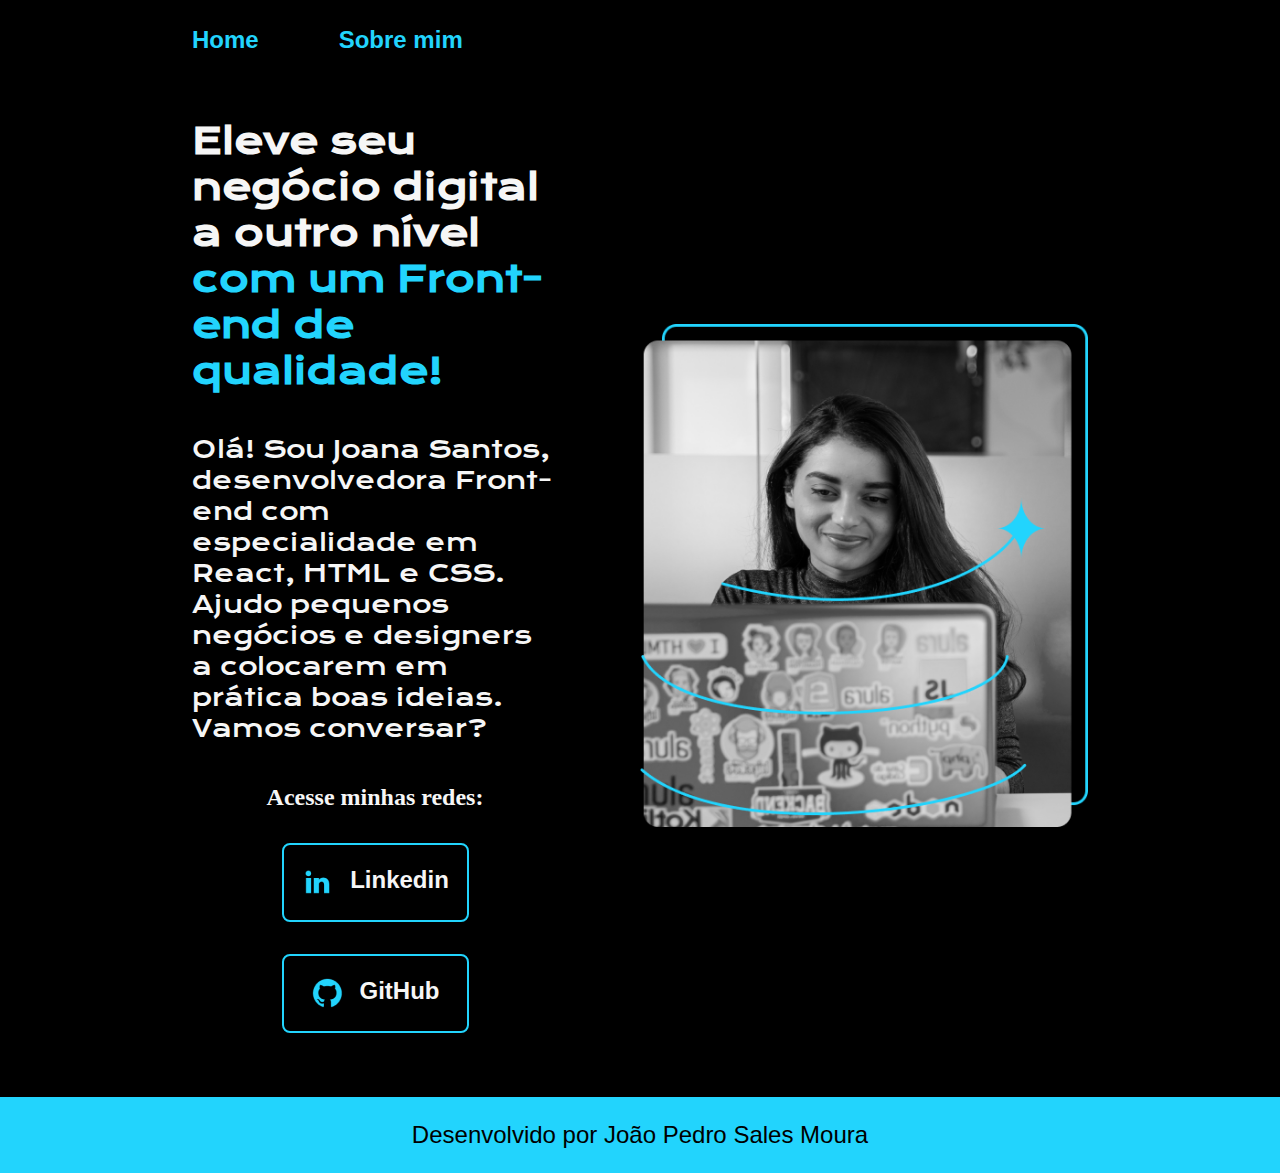
<file: index.html>
<!DOCTYPE html>
<html lang="pt-br">
<head>
    <meta charset="UTF-8">
    <meta http-equiv="X-UA-Compatible" content="IE=edge">
    <meta name="viewport" content="width=device-width, initial-scale=1.0">
    <title>Portfólio</title>
    <link rel="stylesheet" href="./styles/styles.css">
</head>
<body>
    <!-- Cabeçalho -->
    <header class="cabecalho">
        <nav class="cabecalho_menu">
            <a class="cabecalho_menu_link" href="index.html">Home</a>
            <a class="cabecalho_menu_link" href="about.html">Sobre mim</a>
        </nav>
    </header> 
    <main class="apresentacao">
        <section class="apresentacao_conteudo">
            <h1 class="apresentacao_conteudo_titulo">Eleve seu negócio digital a outro nível <strong class="titulo-destaque"> com um Front-end de qualidade! </strong></h1>
            <p class="apresentacao_conteudo_texto">Olá! Sou Joana Santos, desenvolvedora Front-end com especialidade em React, HTML e CSS. Ajudo pequenos negócios e designers a colocarem em prática boas ideias. Vamos conversar?</p>
            <div class="apresentacao_links">
                <h2 class="apresentacao_links_subtitulo">Acesse minhas redes: </h2>
                <a class="apresentacao_links_navegacao" href="https://www.linkedin.com/in/joao-pedro-sales-moura/">
                <img src="./assets/linkedin.png" alt="Imagem do ícone do linkedin">
                Linkedin 
                </a>
            
                <a class="apresentacao_links_navegacao" href="https://github.com/JPSales1">
                <img src="./assets/github.png" alt="Imagem ícone do GitHub">    
                GitHub
                </a>

            </div>
        </section>
        <img class="apresentacao_imagem" src="./assets/Imagem.png" alt="Foto da Joana Santos programando">
    </main>
    <footer class="rodape">
        <p>Desenvolvido por João Pedro Sales Moura</p>
    </footer>
</body>
</html>
</file>
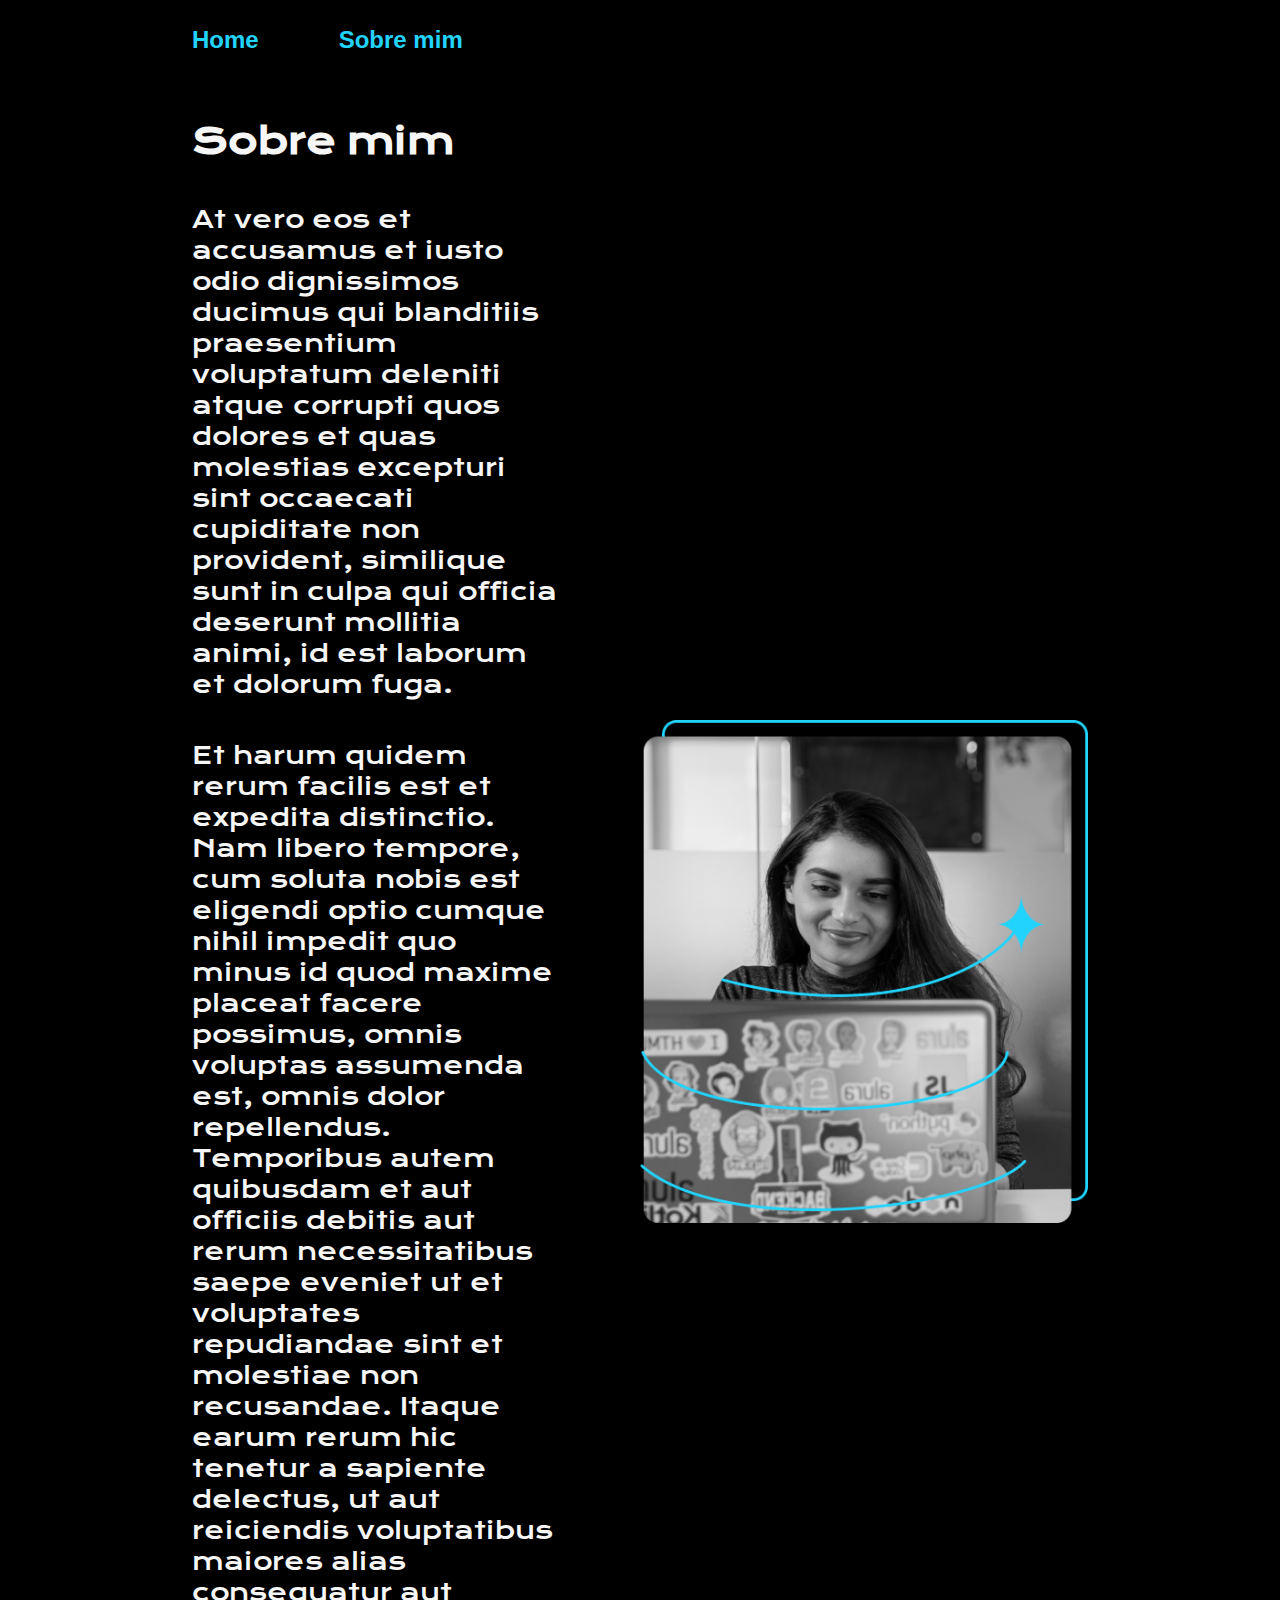
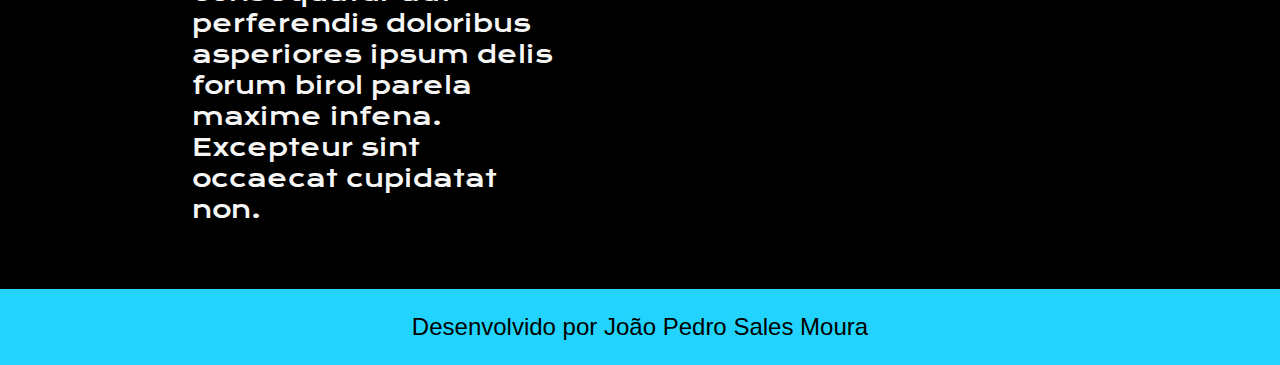
<file: about.html>
<!DOCTYPE html>
<html lang="pt-br">
<head>
    <meta charset="UTF-8">
    <meta name="viewport" content="width=device-width, initial-scale=1.0">
    <title>Sobre mim</title>
    <link rel="stylesheet" href="./styles/styles.css">
</head>
<body>
    <!-- O header e o footer são iguais pras duas pag, então pode copiar e colar -->
    <header class="cabecalho">
        <nav class="cabecalho_menu">
            <a class="cabecalho_menu_link" href="index.html">Home</a>
            <a class="cabecalho_menu_link" href="about.html">Sobre mim</a>
        </nav>
    </header> 

    <main class="apresentacao">
        <section class="apresentacao_conteudo">
            <h1 class="apresentacao_conteudo_titulo">Sobre mim</h1>
            <p class="apresentacao_conteudo_texto">At vero eos et accusamus et iusto odio dignissimos ducimus qui blanditiis praesentium voluptatum deleniti atque corrupti quos dolores et quas molestias excepturi sint occaecati cupiditate non provident, similique sunt in culpa qui officia deserunt mollitia animi, id est laborum et dolorum fuga.
            </p>
            <p class="apresentacao_conteudo_texto"> Et harum quidem rerum facilis est et expedita distinctio. Nam libero tempore, cum soluta nobis est eligendi optio cumque nihil impedit quo minus id quod maxime placeat facere possimus, omnis voluptas assumenda est, omnis dolor repellendus. Temporibus autem quibusdam et aut officiis debitis aut rerum necessitatibus saepe eveniet ut et voluptates repudiandae sint et molestiae non recusandae. Itaque earum rerum hic tenetur a sapiente delectus, ut aut reiciendis voluptatibus maiores alias consequatur aut perferendis doloribus asperiores ipsum delis forum birol parela maxime infena. Excepteur sint occaecat cupidatat non.</p>
        </section>
        <img class="apresentacao_imagem" src="./assets/Imagem.png" alt="Foto da Joana Santos programando">
    </main>

    <footer class="rodape">
        <p>Desenvolvido por João Pedro Sales Moura</p>
    </footer>
</body>
</html>
</file>
<file: styles/styles.css>
@import url('https://fonts.googleapis.com/css2?family=Krona+One&family=Montserrat:wght@400;600&display=swap');

:root{
    /* variaveis da cor */
    --cor-primaria: #000000;
    --cor-secundaria: #F6F6F6;
    --cor-terciaria: #22D4FD;
    --cor-hover: #272727;

    /* variaveis da fonte */
    --fonte-primaria: 'Krona One', sans-serif;
    --fonte-secundaria: 'Montesserat', sans-serif;
}


*{
    margin: 0;
    padding: 0;
}


body {
    /* height: 100vh; */
    box-sizing: border-box;
    background-color: var(--cor-primaria);
    color: var(--cor-secundaria);
    
}

.cabecalho{
    padding: 2% 0% 0% 15%;
}

.cabecalho_menu{
    display: flex;
    gap: 80px;

}

.cabecalho_menu_link{
    font-family: var(--fonte-secundaria);
    font-size: 1.5rem;
    font-weight: 600;
    color: var(--cor-terciaria);
    text-decoration: none;
}

.apresentacao{
    padding: 5% 15%;
    display: flex;
    align-items: center;
    justify-content: space-between; 
    gap: 82px;
    
}

.apresentacao_conteudo{
    width: 50%;
    display: flex;
    flex-direction: column;
    gap: 40px;
}

.apresentacao_conteudo_titulo{
    font-size: 2.25rem;
    font-family: var(--fonte-primaria);

}

.titulo-destaque {
    color: var(--cor-terciaria);
}

.apresentacao_conteudo_texto{
    font-size: 1.5rem;
    font-family: var(--fonte-primaria);
}

.apresentacao_links {
    display: flex;
    flex-direction: column;
    align-items: center;
    justify-content: space-between;
    gap: 32px;
}

.apresentacao_links_subtitulos{
    font-family: var(--fonte-primaria);
    font-weight: 400;
}

.apresentacao_links_navegacao{
    display: flex;
    justify-content: center;
    gap: 16px;
    width: 50%;
    text-align: center;
    border-radius: 8px;
    font-size: 1.5rem;
    font-weight: 600;
    text-decoration: none;
    color: var(--cor-secundaria);
    padding: 21.5px 0;
    border: 2px solid var(--cor-terciaria);
    font-family: var(--fonte-secundaria);

}

/* Seção separada que vai determinar o que vai acontecer ao se passar o mouse por cima do botão */
.apresentacao_links_link:hover{ 
    background-color: var(--cor-hover);
}


.apresentacao_imagem{
    width: 50%;
}

.rodape{
    padding: 24px;
    color: var(--cor-primaria);
    background-color: var(--cor-terciaria);
    text-align: center;
    font-family: var(--fonte-secundaria);
    font-size:1.5rem;
    font-weight: 400;
}

@media (max-width: 1200px){
    .cabecalho{
        padding: 10%;
    }

    .cabecalho_menu{
        justify-content: center;
    }

    .apresentacao{
        flex-direction: column-reverse;
        padding: 5%;
    }

    .apresentacao_conteudo{
        width: auto;
    }
}
</file>
